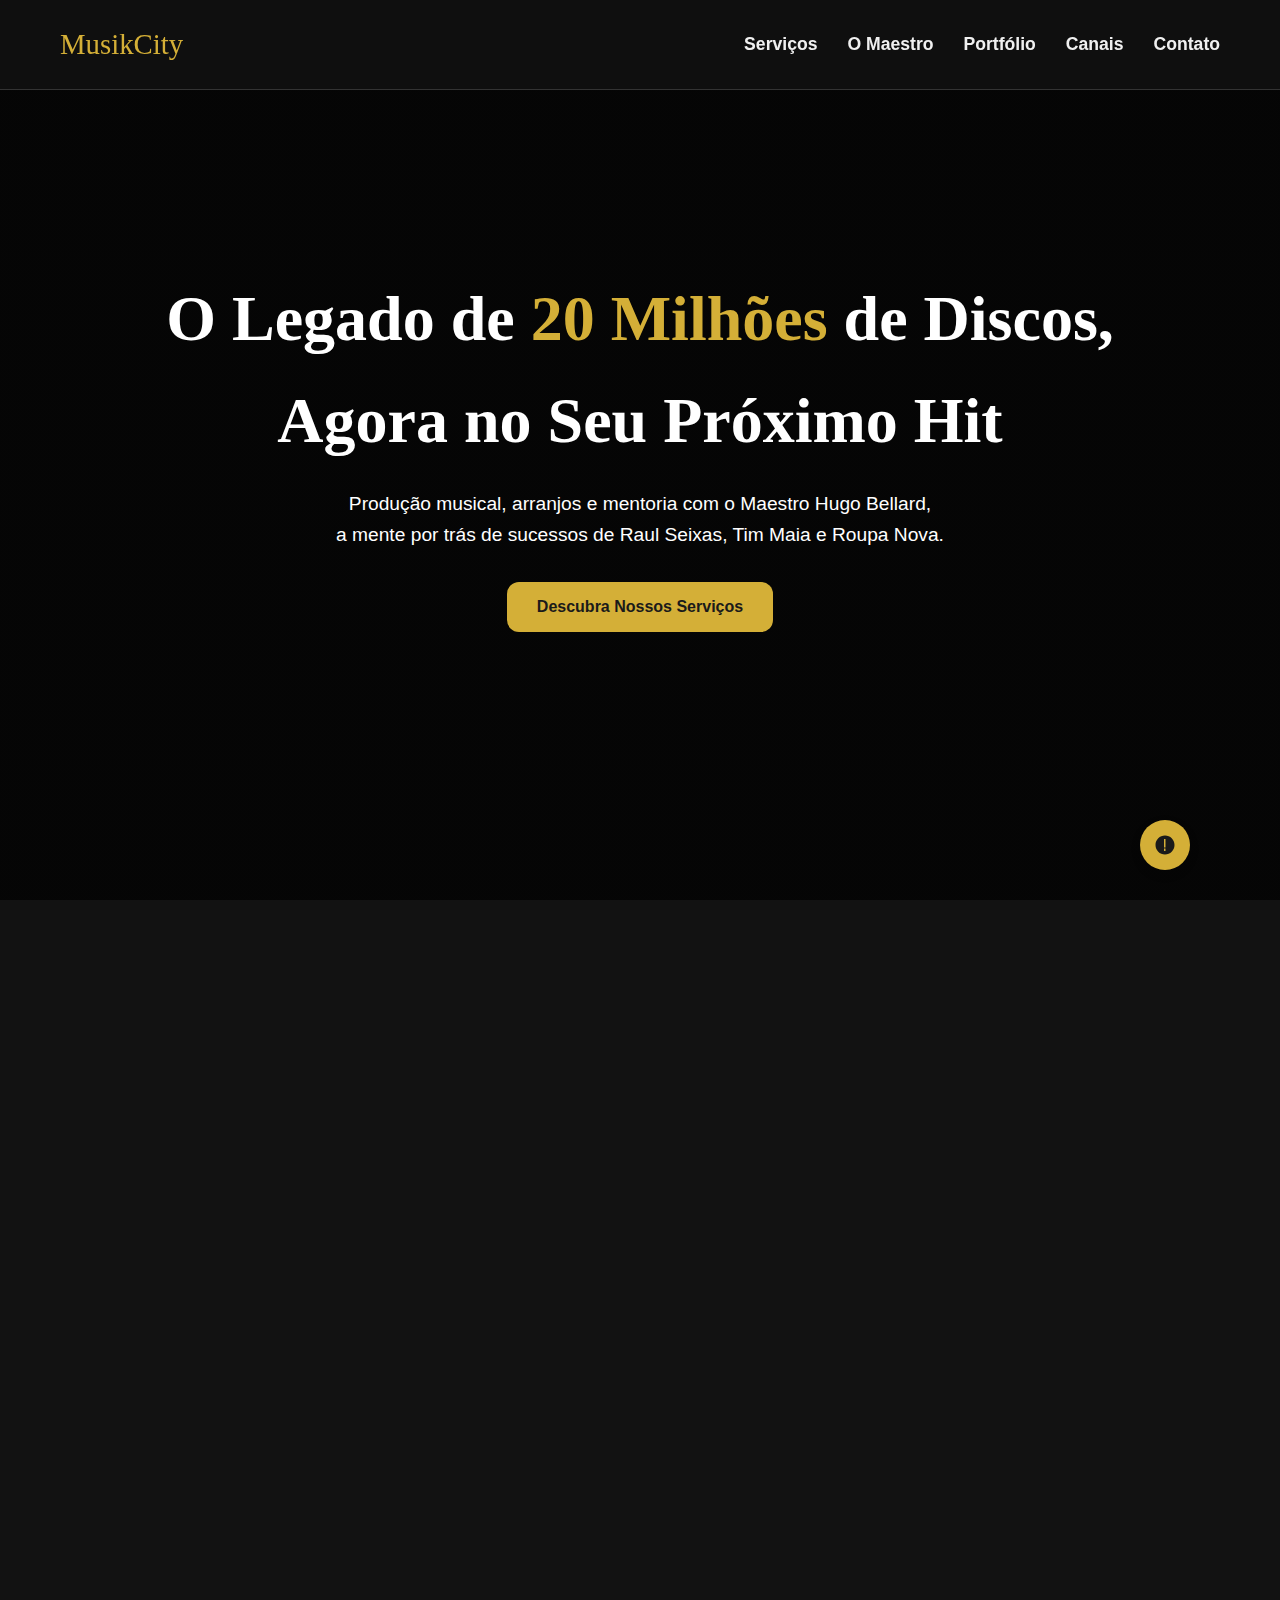
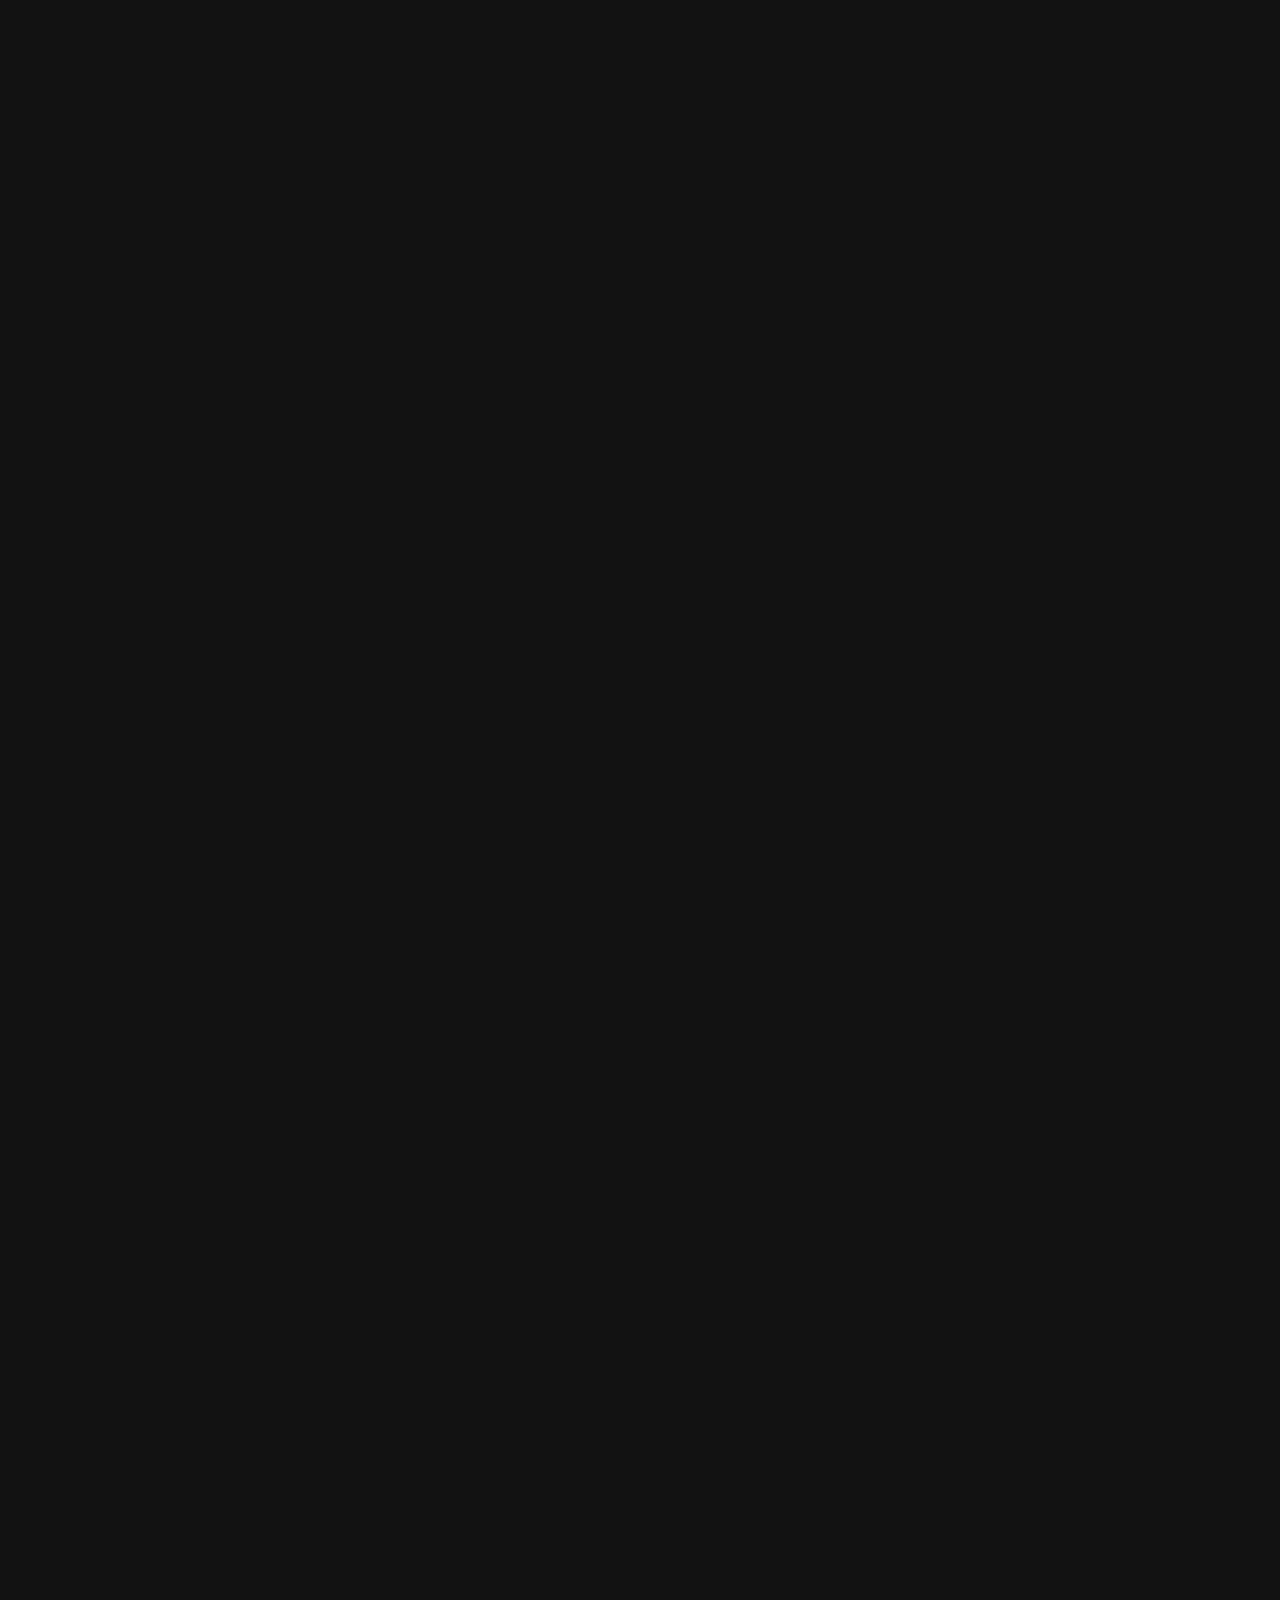
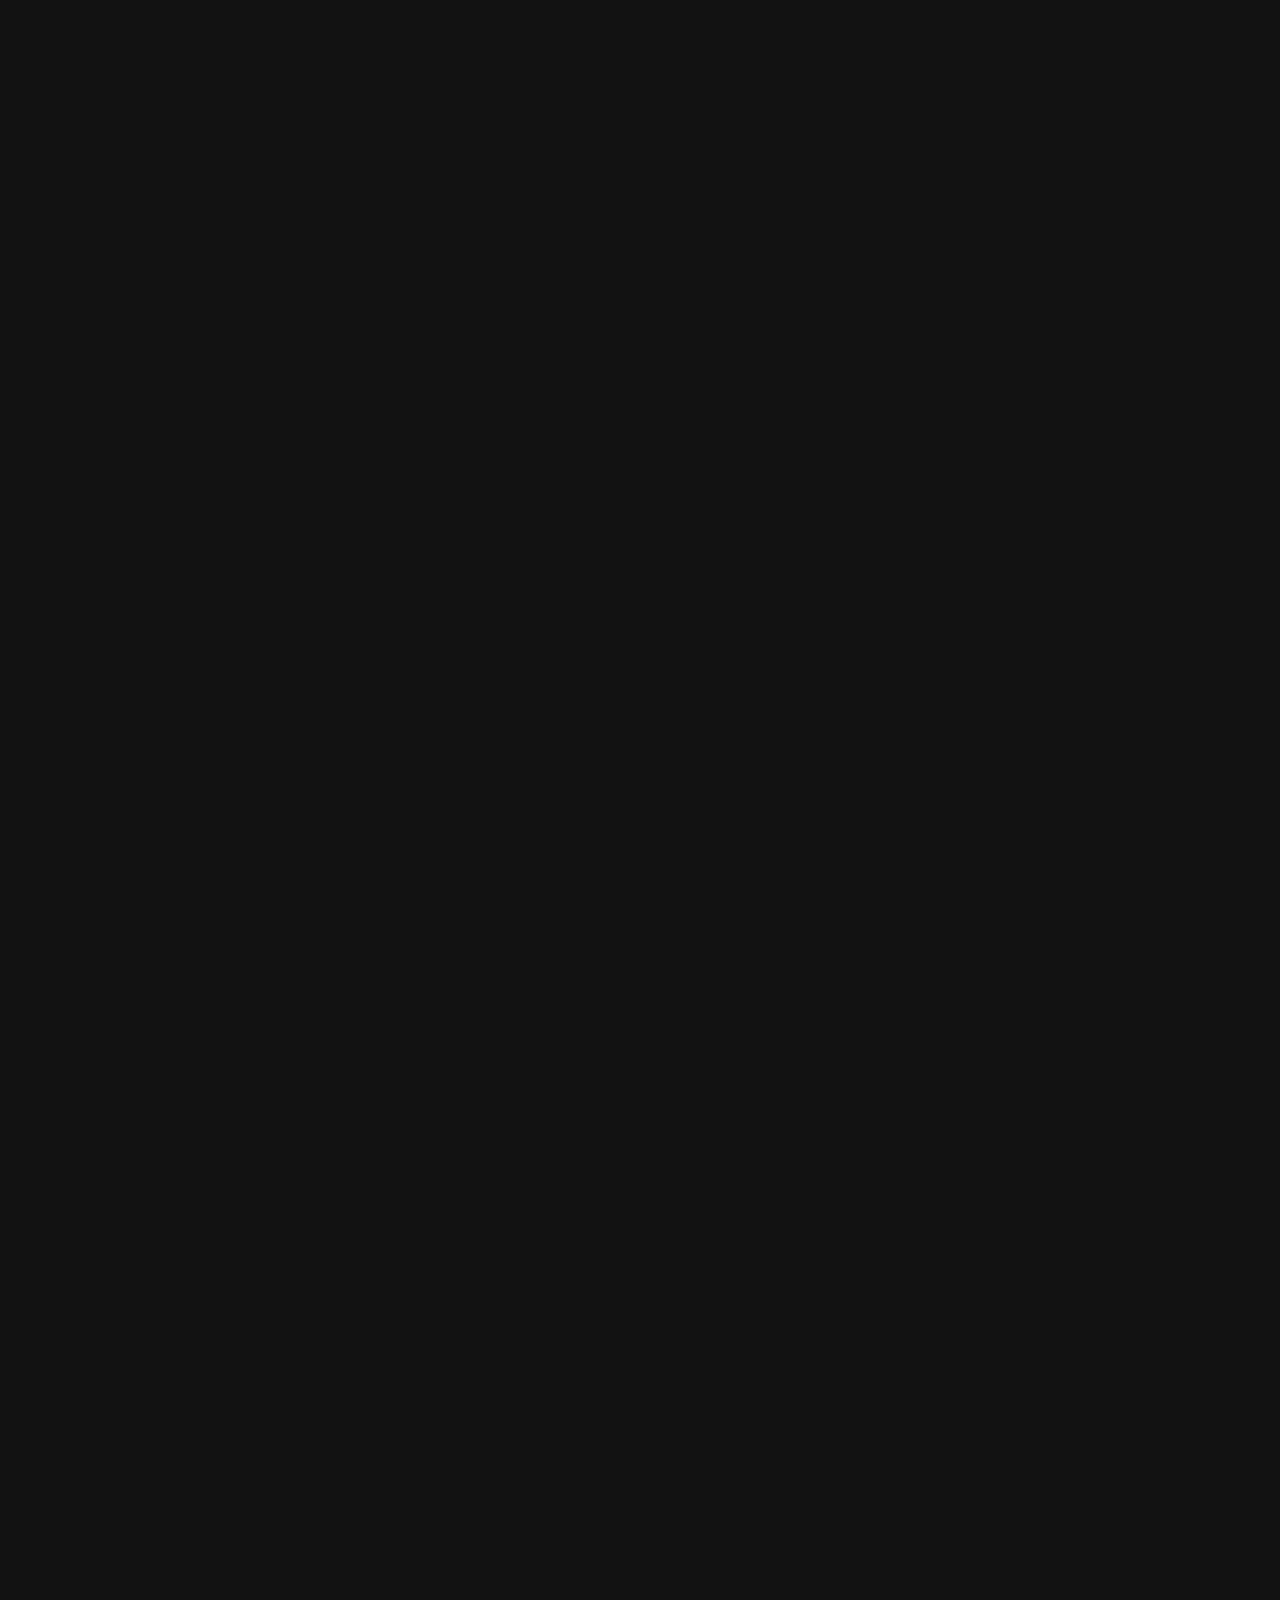
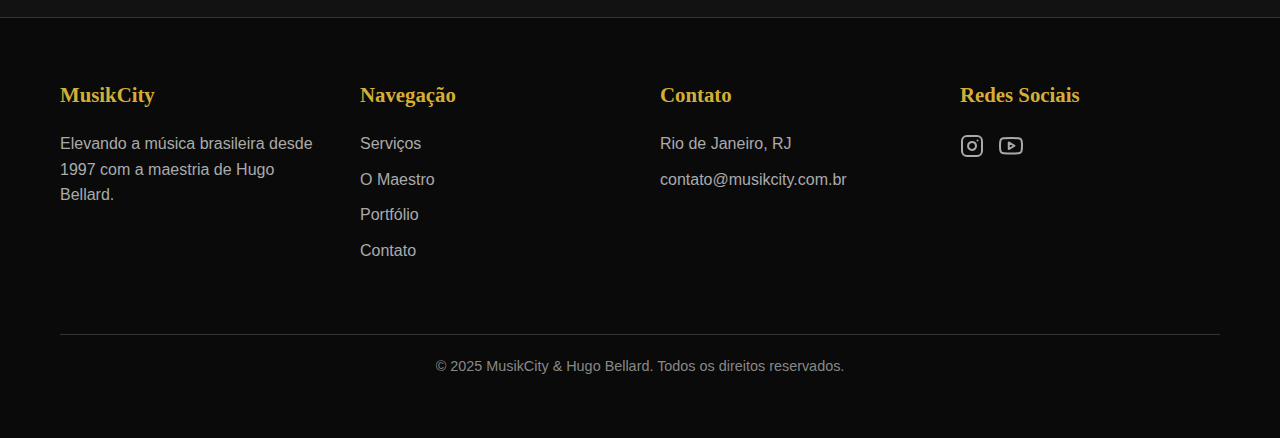
<file: index.html>
<!DOCTYPE html>
<html lang="pt-BR">
  <head>
    <meta charset="UTF-8" />
    <meta name="viewport" content="width=device-width, initial-scale=1.0" />
    <title>MusikCity - Produção Musical com Hugo Bellard</title>
    <link rel="shortcut icon" href="./../imgs/notas-musicais.png" type="image/x-icon">
    <!-- No <head> do seu site.html -->
<link rel="stylesheet" href="../css/style.css">

<!-- Antes de fechar o </body> -->
<script src="../scripts/scripts.js"></script>
   
  </head>
  <body>
    <header class="main-header">
      <div class="container">
        <a href="#" class="logo">MusikCity</a>
        <nav id="main-nav" class="main-nav">
          <ul>
            <li><a href="#services">Serviços</a></li>
            <li><a href="#maestro">O Maestro</a></li>
            <li><a href="#portfolio">Portfólio</a></li>
            <li><a href="#canais">Canais</a></li>
            <li><a href="#cta">Contato</a></li>
          </ul>
        </nav>
        <button id="hamburger-btn" class="hamburger-btn">
          <span class="bar"></span>
          <span class="bar"></span>
          <span class="bar"></span>
        </button>
      </div>
    </header>

    <main>
      <section id="hero" class="hero fade-in-section">
        <div class="hero-content">
          <h1>
            O Legado de <span>20 Milhões</span> de Discos,<br> Agora no Seu Próximo
            Hit
          </h1>
          <p>
            Produção musical, arranjos e mentoria com o Maestro Hugo Bellard,<br> a
            mente por trás de sucessos de Raul Seixas, Tim Maia e Roupa Nova.
          </p>
          <a href="#services" class="btn">Descubra Nossos Serviços</a>
        </div>
      </section>

      <section id="services" class="fade-in-section">
        <div class="container">
          <h2 class="section-title">Serviços de Elite para Sua Carreira</h2>
          <p class="section-subtitle">
            Do arranjo inicial à masterização final, oferecemos um
            acompanhamento completo para transformar sua visão em realidade
            sonora.
          </p>
          <div class="services-grid">
            <div class="service-card">
              <h3>Produção Musical Completa</h3>
              <p>
                Uma jornada completa, da composição à masterização. Cuidamos de
                cada detalhe para que sua música atinja o padrão da indústria.
              </p>
            </div>
            <div class="service-card">
              <h3>Arranjos e Gravação</h3>
              <p>
                Eleve sua composição com arranjos assinados por Hugo Bellard.
                Gravamos com músicos experientes, online ou presencialmente.
              </p>
            </div>
            <div class="service-card">
              <h3>Consultoria Estratégica</h3>
              <p>
                Uma sessão individual com o maestro para destravar o potencial
                da sua carreira, refinar sua música e traçar os próximos passos.
              </p>
            </div>
          </div>
        </div>
      </section>

      <section id="maestro" class="fade-in-section">
        <div class="container">
          <div class="maestro-content">
            <div class="maestro-image">
              <img src="../imgs/hugo2.jpg" alt="Maestro Hugo Bellard" />
            </div>
            <div class="maestro-bio">
              <h2 class="section-title" style="text-align: left">
                Hugo Bellard
              </h2>
              <p class="subtitle">Produtor, Arranjador e Maestro</p>
              <p>
                Com uma carreira que moldou a música popular brasileira, Hugo
                Bellard é sinônimo de excelência. Seus arranjos e produções
                renderam mais de 20 milhões de discos de ouro e platina,
                trabalhando ao lado de ícones como Tim Maia, Raul Seixas, Jorge
                Ben Jor e Sidney Magal.
              </p>
              <br />
              <p>
                Fundada em 1997, a MusikCity nasceu do desejo de Bellard de
                abrir as portas da indústria para novos talentos, oferecendo a
                mesma qualidade e dedicação que o consagraram a artistas de todo
                o Brasil.
              </p>
              <br />
              <a href="#cta" class="btn">Fale com o Maestro</a>
            </div>
          </div>
        </div>
      </section>

      <section id="portfolio" class="fade-in-section">
        <div class="container">
          <h2 class="section-title">Um Legado em Canções</h2>
          <p class="section-subtitle">
            Explore alguns dos álbuns icônicos que contaram com a produção e os
            arranjos do Maestro Hugo Bellard.
          </p>
          <div class="portfolio-grid">
            <div class="portfolio-item">
              <img src="../imgs/Gita.jpg" alt="Capa do Álbum Gita de Raul Seixas" />
            </div>
            <div class="portfolio-item">
              <img src="../imgs/timmaia.jpg" alt="Capa do Álbum Tim Maia de 1970" />
            </div>
            <div class="portfolio-item">
              <img
                src="../imgs/roupanova.webp"
                alt="Capa do Álbum Roupa Nova de 1985"
              />
            </div>
            <div class="portfolio-item">
              <img
                src="../imgs/capa-tabua-de-esmeralda-jorge-ben.jpg"
                alt="Capa do Álbum A Tábua de Esmeralda de Jorge Ben Jor"
              />
            </div>
            <div class="portfolio-item">
              <img src="../imgs/sidney.webp" alt="Capa de Álbum de Sidney Magal" />
            </div>
            <div class="portfolio-item">
              <img src="../imgs/peninha.jpg" alt="Capa do Álbum Sonhos de Peninha" />
            </div>
            <div class="portfolio-item">
              <img
                src="../imgs/paixaoewando.jpg"
                alt="Capa do Álbum Fogo e Paixão de Wando"
              />
            </div>
            <div class="portfolio-item">
              <img
                src="../imgs/jose.webp"
                alt="Capa do Álbum Aguenta Coração de José Augusto"
              />
            </div>
          </div>
        </div>
      </section>

      <section id="canais" class="fade-in-section">
        <div class="container">
          <h2 class="section-title">Canais do Site</h2>
          <p class="section-subtitle">
            Acesso rápido aos nossos principais serviços e informações para
            músicos e compositores.
          </p>
          <div class="canais-grid">
            <a href="#" class="canal-card">
              <div class="canal-icon">
                <svg
                  xmlns="http://www.w3.org/2000/svg"
                  width="32"
                  height="32"
                  viewBox="0 0 24 24"
                  fill="none"
                  stroke="currentColor"
                  stroke-width="2"
                  stroke-linecap="round"
                  stroke-linejoin="round"
                >
                  <path d="M12 22s8-4 8-10V5l-8-3-8 3v7c0 6 8 10 8 10z"></path>
                </svg>
              </div>
              <h4>Divulgação para Gravadoras</h4>
            </a>
            <a href="#" class="canal-card">
              <div class="canal-icon">
                <svg
                  xmlns="http://www.w3.org/2000/svg"
                  width="32"
                  height="32"
                  viewBox="0 0 24 24"
                  fill="none"
                  stroke="currentColor"
                  stroke-width="2"
                  stroke-linecap="round"
                  stroke-linejoin="round"
                >
                  <path d="M9 18V5l12-2v13"></path>
                  <circle cx="6" cy="18" r="3"></circle>
                  <circle cx="18" cy="16" r="3"></circle>
                </svg>
              </div>
              <h4>Gravação e Arranjos</h4>
            </a>
            <a href="#" class="canal-card">
              <div class="canal-icon">
                <svg
                  xmlns="http://www.w3.org/2000/svg"
                  width="32"
                  height="32"
                  viewBox="0 0 24 24"
                  fill="none"
                  stroke="currentColor"
                  stroke-width="2"
                  stroke-linecap="round"
                  stroke-linejoin="round"
                >
                  <path
                    d="M17 3a2.828 2.828 0 1 1 4 4L7.5 20.5 2 22l1.5-5.5L17 3z"
                  ></path>
                </svg>
              </div>
              <h4>Parceria para Letristas</h4>
            </a>
            <a href="#" class="canal-card">
              <div class="canal-icon">
                <svg
                  xmlns="http://www.w3.org/2000/svg"
                  width="32"
                  height="32"
                  viewBox="0 0 24 24"
                  fill="none"
                  stroke="currentColor"
                  stroke-width="2"
                  stroke-linecap="round"
                  stroke-linejoin="round"
                >
                  <path d="M21.21 15.89A10 10 0 1 1 8 2.83"></path>
                  <path d="M22 12A10 10 0 0 0 12 2v10z"></path>
                </svg>
              </div>
              <h4>Consultoria Musical</h4>
            </a>
            <a href="#" class="canal-card">
              <div class="canal-icon">
                <svg
                  xmlns="http://www.w3.org/2000/svg"
                  width="32"
                  height="32"
                  viewBox="0 0 24 24"
                  fill="none"
                  stroke="currentColor"
                  stroke-width="2"
                  stroke-linecap="round"
                  stroke-linejoin="round"
                >
                  <circle cx="12" cy="12" r="2"></circle>
                  <path
                    d="M16.24 7.76a6 6 0 0 1 0 8.49m-8.48-.01a6 6 0 0 1 0-8.49m11.31-2.82a10 10 0 0 1 0 14.14m-14.14 0a10 10 0 0 1 0-14.14"
                  ></path>
                </svg>
              </div>
              <h4>Rádios do Brasil ao Vivo</h4>
            </a>
            <a href="#" class="canal-card">
              <div class="canal-icon">
                <svg
                  xmlns="http://www.w3.org/2000/svg"
                  width="32"
                  height="32"
                  viewBox="0 0 24 24"
                  fill="none"
                  stroke="currentColor"
                  stroke-width="2"
                  stroke-linecap="round"
                  stroke-linejoin="round"
                >
                  <path
                    d="M14 2H6a2 2 0 0 0-2 2v16a2 2 0 0 0 2 2h12a2 2 0 0 0 2-2V8z"
                  ></path>
                  <polyline points="14 2 14 8 20 8"></polyline>
                  <line x1="16" y1="13" x2="8" y2="13"></line>
                  <line x1="16" y1="17" x2="8" y2="17"></line>
                  <polyline points="10 9 9 9 8 9"></polyline>
                </svg>
              </div>
              <h4>Registro de Música e Letra</h4>
            </a>
          </div>
        </div>
      </section>

      <section id="testimonials" class="fade-in-section">
        <div class="container">
          <h2 class="section-title">O Que Dizem os Artistas</h2>
          <div class="testimonials-container">
            <div class="testimonial-card">
              <p>
                "Trabalhar com o Hugo foi um divisor de águas. Ele não apenas
                entendeu minha música, mas a elevou a um patamar que eu não
                imaginava ser possível. A experiência e a sensibilidade dele são
                incomparáveis."
              </p>
              <p class="author">- Artista Independente Satisfeito</p>
            </div>
            <div class="testimonial-card">
              <p>
                "A consultoria me deu a clareza que eu precisava para os
                próximos passos da minha carreira. O Hugo tem uma visão de
                mercado única. Recomendo demais!"
              </p>
              <p class="author">- Compositora de MPB</p>
            </div>
            <div class="testimonial-card">
              <p>
                "Gravar com o Bellard foi realizar um sonho. A qualidade do
                arranjo e da produção final superou todas as minhas
                expectativas. Um verdadeiro mestre."
              </p>
              <p class="author">- Banda de Pop Rock</p>
            </div>
            <div class="testimonial-card hidden">
              <p>
                "Eu estava travado na minha composição e a mentoria com o Hugo
                abriu minha mente para novas possibilidades harmônicas e
                melódicas. Incrível!"
              </p>
              <p class="author">- Músico de Bossa Nova</p>
            </div>
            <div class="testimonial-card hidden">
              <p>
                "O processo de produção foi todo online e fluiu perfeitamente. A
                comunicação foi excelente e o resultado ficou profissional,
                pronto para as rádios."
              </p>
              <p class="author">- Cantor Sertanejo</p>
            </div>
          </div>
          <button id="load-more-btn" class="btn">Leia Mais</button>
        </div>
      </section>

      <section id="cta" class="fade-in-section">
        <div class="container">
          <h2 class="section-title">Pronto para Elevar Sua Música?</h2>
          <p class="section-subtitle">
            Vamos conversar sobre o seu projeto. Envie sua demo ou agende uma
            conversa inicial para descobrirmos como podemos trabalhar juntos.
          </p>
          <a href="mailto:contato@musikcity.com.br" class="btn"
            >Entre em Contato</a
          >
        </div>
      </section>
    </main>

    <footer class="main-footer">
      <div class="container">
        <div class="footer-grid">
          <div class="footer-column">
            <h4>MusikCity</h4>
            <p>
              Elevando a música brasileira desde 1997 com a maestria de Hugo
              Bellard.
            </p>
          </div>
          <div class="footer-column">
            <h4>Navegação</h4>
            <ul>
              <li><a href="#services">Serviços</a></li>
              <li><a href="#maestro">O Maestro</a></li>
              <li><a href="#portfolio">Portfólio</a></li>
              <li><a href="#cta">Contato</a></li>
            </ul>
          </div>
          <div class="footer-column">
            <h4>Contato</h4>
            <ul>
              <li><p>Rio de Janeiro, RJ</p></li>
              <li>
                <a href="mailto:contato@musikcity.com.br"
                  >contato@musikcity.com.br</a
                >
              </li>
            </ul>
          </div>
          <div class="footer-column">
            <h4>Redes Sociais</h4>
            <div class="footer-socials">
              <a href="#" aria-label="Instagram">
                <svg
                  xmlns="http://www.w3.org/2000/svg"
                  width="24"
                  height="24"
                  viewBox="0 0 24 24"
                  fill="none"
                  stroke="currentColor"
                  stroke-width="2"
                  stroke-linecap="round"
                  stroke-linejoin="round"
                >
                  <rect x="2" y="2" width="20" height="20" rx="5" ry="5"></rect>
                  <path
                    d="M16 11.37A4 4 0 1 1 12.63 8 4 4 0 0 1 16 11.37z"
                  ></path>
                  <line x1="17.5" y1="6.5" x2="17.51" y2="6.5"></line>
                </svg>
              </a>
              <a href="#" aria-label="YouTube">
                <svg
                  xmlns="http://www.w3.org/2000/svg"
                  width="24"
                  height="24"
                  viewBox="0 0 24 24"
                  fill="none"
                  stroke="currentColor"
                  stroke-width="2"
                  stroke-linecap="round"
                  stroke-linejoin="round"
                >
                  <path
                    d="M22.54 6.42a2.78 2.78 0 0 0-1.94-2C18.88 4 12 4 12 4s-6.88 0-8.6.46a2.78 2.78 0 0 0-1.94 2A29 29 0 0 0 1 11.75a29 29 0 0 0 .46 5.33A2.78 2.78 0 0 0 3.4 19c1.72.46 8.6.46 8.6.46s6.88 0 8.6-.46a2.78 2.78 0 0 0 1.94-2 29 29 0 0 0 .46-5.25 29 29 0 0 0-.46-5.33z"
                  ></path>
                  <polygon
                    points="9.75 15.02 15.5 11.75 9.75 8.48 9.75 15.02"
                  ></polygon>
                </svg>
              </a>
            </div>
          </div>
        </div>
        <div class="footer-bottom">
          &copy; 2025 MusikCity & Hugo Bellard. Todos os direitos reservados.
        </div>
      </div>
    </footer>

    <div class="fixed-buttons-container">
      <div id="accessibility-panel">
        <button
          id="close-access-panel"
          aria-label="Fechar painel de acessibilidade"
        >
          &times;
        </button>
        <div class="access-group">
          <label>Tamanho da Fonte</label>
          <div class="access-controls">
            <button id="decrease-font">A-</button>
            <button id="increase-font">A+</button>
          </div>
        </div>
        <div class="access-group">
          <label>Tema</label>
          <div class="access-controls">
            <button id="toggle-theme">Claro / Escuro</button>
          </div>
        </div>
      </div>
      <button
        id="accessibility-btn"
        aria-label="Abrir painel de acessibilidade"
      >
        <svg
          xmlns="http://www.w3.org/2000/svg"
          width="24"
          height="24"
          viewBox="0 0 24 24"
          fill="currentColor"
        >
          <path
            d="M12 2.5c-5.25 0-9.5 4.25-9.5 9.5s4.25 9.5 9.5 9.5 9.5-4.25 9.5-9.5S17.25 2.5 12 2.5zM12.5 18H11v-2.5h1.5V18zm0-3.5H11V6h1.5v8.5z"
          />
        </svg>
      </button>
      <a href="#" id="back-to-top-btn" aria-label="Voltar ao topo">↑</a>
    </div>


  </body>
</html>
</file>
<file: css/style.css>
/* Tooltip dos artistas no portfólio */
.portfolio-img-wrapper {
  position: relative;
  display: block;
}
.portfolio-tooltip {
  position: absolute;
  left: 50%;
  bottom: 10px;
  transform: translateX(-50%) translateY(10px);
  background: var(--card-background);
  color: var(--text-color);
  padding: 12px 18px;
  border-radius: 8px;
  box-shadow: 0 4px 16px rgba(0,0,0,0.18);
  font-size: 1rem;
  opacity: 0;
  pointer-events: none;
  transition: opacity 0.3s, transform 0.3s;
  z-index: 10;
  width: 220px;
  text-align: center;
}
.portfolio-img-wrapper:hover .portfolio-tooltip {
  opacity: 1;
  pointer-events: auto;
  transform: translateX(-50%) translateY(-10px);
}

      @import url("https://fonts.googleapis.com/css2?family=Montserrat:wght@400;700&family=Playfair+Display:wght@700&display=swap");

      :root {
        --primary-color: #1a1a1a;
        --secondary-color: #d4af37;
        --text-color: #f0f0f0;
        --background-color: #121212;
        --card-background: #242424;
        --border-color: #333;
        --border-radius: 12px;
      }

      body.light-theme {
        --primary-color: #ffffff;
        --secondary-color: #b89b32;
        --text-color: #333333;
        --background-color: #f8f9fa;
        --card-background: #ffffff;
        --border-color: #e9ecef;
      }

      html {
        scroll-behavior: smooth;
      }

      * {
        margin: 0;
        padding: 0;
        box-sizing: border-box;
      }

      body {
        font-family: "Montserrat", sans-serif;
        background-color: var(--background-color);
        color: var(--text-color);
        line-height: 1.6;
        transition: background-color 0.3s ease, color 0.3s ease;
      }

      .container {
        max-width: 1200px;
        margin: 0 auto;
        padding: 0 20px;
      }

      .fade-in-section {
        opacity: 0;
        transform: translateY(20px);
        transition: opacity 0.6s ease-out, transform 0.6s ease-out;
      }
      .fade-in-section.is-visible {
        opacity: 1;
        transform: translateY(0);
      }

      .main-header {
        background-color: rgba(18, 18, 18, 0.8);
        padding: 1rem 0;
        position: fixed;
        width: 100%;
        height: 90px;
        top: 0;
        z-index: 1000;
        backdrop-filter: blur(10px);
        border-bottom: 1px solid var(--border-color);
        transition: background-color 0.3s ease, border-color 0.3s ease;
        align-items: center;
        align-content: center;
      }

      body.light-theme .main-header {
        background-color: rgba(248, 249, 250, 0.8);
      }

      .main-header .container {
        display: flex;
        justify-content: space-between;
        align-items: center;
      }
      .logo {
        font-family: "Playfair Display", serif;
        font-size: 1.8rem;
        color: var(--secondary-color);
        text-decoration: none;
        transition: transform 0.3s ease, color 0.3s ease;
      }
      .logo:hover {
        transform: scale(1.05);
      }

      .main-nav ul {
        list-style: none;
        display: flex;
      }
      .main-nav ul li {
        margin-left: 30px;
      }
      .main-nav ul li a {
        color: var(--text-color);
        text-decoration: none;
        font-weight: bold;
        font-size: 1.1rem;
        transition: color 0.3s ease;
        position: relative;
        padding-bottom: 5px;
      }
      .main-nav ul li a::after {
        content: "";
        position: absolute;
        width: 0;
        height: 2px;
        bottom: 0;
        left: 0;
        background-color: var(--secondary-color);
        transition: width 0.4s ease, background-color 0.3s ease;
      }

      .main-nav ul li a.active-link {
        color: var(--secondary-color);
      }
      .main-nav ul li a.active-link::after {
        width: 100%;
      }
      .main-nav ul li a:hover {
        color: var(--secondary-color);
      }
      .main-nav ul li a:hover::after {
        width: 100%;
      }

      .hero {
        height: 100vh;
        background: linear-gradient(rgba(0, 0, 0, 0.7), rgba(0, 0, 0, 0.7)),
          url("https://images.unsplash.com/photo-1511379938547-c1f69419868d?q=80&w=2070&auto=format&fit=crop")
            no-repeat center center/cover;
        display: flex;
        align-items: center;
        justify-content: center;
        text-align: center;
        padding-top: 80px;
      }
      .hero h1,
      .hero p {
        color: #fff !important;
      }
      body.light-theme .hero h1,
      body.light-theme .hero p {
        text-shadow: 0 2px 4px rgba(0, 0, 0, 0.5);
      }
      .hero h1 {
        font-family: "Playfair Display", serif;
        font-size: 4rem;
        margin-bottom: 1rem;
      }
      .hero h1 span {
        color: var(--secondary-color);
      }
      .hero p {
        font-size: 1.2rem;
        margin-bottom: 2rem;
      }

      .btn {
        display: inline-block;
        background-color: var(--secondary-color);
        color: var(--primary-color);
        padding: 12px 30px;
        text-decoration: none;
        font-weight: bold;
        border-radius: var(--border-radius);
        transition: background-color 0.3s ease, transform 0.3s ease,
          box-shadow 0.3s ease;
      }
      body.light-theme .btn {
        color: #fff;
      }
      .btn:hover {
        background-color: #c5a230;
        transform: translateY(-5px);
        box-shadow: 0 8px 20px rgba(212, 175, 55, 0.3);
      }

      section {
        padding: 80px 0;
        transition: background-color 0.3s ease;
      }
      .section-title {
        text-align: center;
        font-family: "Playfair Display", serif;
        font-size: 2.8rem;
        margin-bottom: 1rem;
      }
      .section-subtitle {
        text-align: center;
        max-width: 600px;
        margin: 0 auto 60px auto;
        color: #aaa;
      }
      body.light-theme .section-subtitle {
        color: #555;
      }

      .service-card,
      .canal-card,
      .testimonial-card {
        background-color: var(--card-background);
        border-radius: var(--border-radius);
        transition: transform 0.3s ease, box-shadow 0.3s ease,
          border-color 0.3s ease, background-color 0.3s ease;
      }
      .services-grid {
        display: grid;
        grid-template-columns: repeat(auto-fit, minmax(300px, 1fr));
        gap: 30px;
      }
      .service-card {
        padding: 30px;
        text-align: center;
        border: 2px solid transparent;
        box-shadow: 0 5px 15px rgba(0, 0, 0, 0.1);
      }
      .service-card:hover {
        transform: translateY(-10px);
        box-shadow: 0 15px 25px rgba(0, 0, 0, 0.3);
        border-color: var(--secondary-color);
      }
      body.light-theme .service-card:hover {
        box-shadow: 0 15px 25px rgba(0, 0, 0, 0.1);
      }
      .service-card h3 {
        font-family: "Playfair Display", serif;
        color: var(--secondary-color);
        font-size: 1.5rem;
        margin-bottom: 15px;
        transition: color 0.3s ease;
      }

      #maestro {
        background-color: var(--primary-color);
      }
      .maestro-content {
        display: flex;
        align-items: center;
        gap: 50px;
      }
      .maestro-image img {
        width: 450px;
        height: auto;
        object-fit: cover;
        max-width: 600px;
        border-radius: var(--border-radius);
        border: 3px solid var(--secondary-color);
        transition: border-color 0.3s ease;
      }
      .maestro-bio .subtitle {
        color: var(--secondary-color);
        font-size: 1.2rem;
        font-weight: bold;
        margin-bottom: 20px;
        transition: color 0.3s ease;
      }

      .portfolio-grid {
        display: grid;
        grid-template-columns: repeat(auto-fill, minmax(250px, 1fr));
        gap: 20px;
      }
      .portfolio-item {
        border-radius: var(--border-radius);
        overflow: hidden;
        transition: transform 0.4s ease, box-shadow 0.4s ease;
      }
      .portfolio-item img {
        width: 100%;
        height: 100%;
        object-fit: cover;
        display: block;
      }
      .portfolio-item:hover {
        transform: scale(1.05);
        box-shadow: 0 10px 30px rgba(212, 175, 55, 0.2);
      }

      #canais {
        background-color: var(--primary-color);
      }
      .canais-grid {
        display: grid;
        grid-template-columns: repeat(auto-fit, minmax(300px, 1fr));
        gap: 30px;
      }
      .canal-card {
        padding: 25px;
        text-decoration: none;
        display: flex;
        align-items: center;
        gap: 15px;
        box-shadow: 0 5px 15px rgba(0, 0, 0, 0.1);
      }
      .canal-card:hover {
        transform: translateY(-5px);
        box-shadow: 0 10px 20px rgba(0, 0, 0, 0.2);
      }
      .canal-icon {
        color: var(--secondary-color);
        flex-shrink: 0;
      }
      .canal-card h4 {
        font-family: "Playfair Display", serif;
        font-size: 1.3rem;
        color: var(--text-color);
        transition: color 0.3s ease;
      }
      .canal-card:hover h4 {
        color: var(--secondary-color);
      }

      #testimonials {
        background-color: var(--primary-color);
      }
      .testimonials-container {
        display: grid;
        grid-template-columns: 1fr;
        gap: 20px;
      }
      .testimonial-card {
        padding: 30px;
        border-left: 5px solid var(--secondary-color);
      }
      .testimonial-card.hidden {
        display: none;
      }
      .testimonial-card p {
        font-style: italic;
        margin-bottom: 15px;
      }
      .testimonial-card .author {
        font-weight: bold;
        color: var(--secondary-color);
        transition: color 0.3s ease;
      }
      #load-more-btn {
        margin: 40px auto 0;
        display: block;
      }

      .main-footer {
        background-color: #0a0a0a;
        padding: 60px 0;
        border-top: 1px solid var(--border-color);
        transition: border-color 0.3s ease, background-color 0.3s ease;
      }
      body.light-theme .main-footer {
        background-color: #e9ecef;
      }
      .footer-grid {
        display: grid;
        grid-template-columns: repeat(auto-fit, minmax(200px, 1fr));
        gap: 40px;
      }
      .footer-column h4 {
        font-family: "Playfair Display", serif;
        color: var(--secondary-color);
        font-size: 1.3rem;
        margin-bottom: 20px;
        transition: color 0.3s ease;
      }
      .footer-column ul {
        list-style: none;
        padding-left: 0;
      }
      .footer-column ul li {
        margin-bottom: 10px;
      }
      .footer-column ul li a,
      .footer-column p {
        color: #aaa;
        text-decoration: none;
        transition: color 0.3s ease;
      }
      body.light-theme .footer-column ul li a,
      body.light-theme .footer-column p {
        color: #555;
      }
      .footer-column ul li a:hover {
        color: var(--secondary-color);
      }
      .footer-socials {
        display: flex;
        gap: 15px;
      }
      .footer-socials a {
        color: #aaa;
        font-size: 1.5rem;
        transition: color 0.3s ease, transform 0.3s ease;
      }
      .footer-socials a:hover {
        color: var(--secondary-color);
        transform: scale(1.2);
      }
      .footer-bottom {
        text-align: center;
        margin-top: 60px;
        padding-top: 20px;
        border-top: 1px solid var(--border-color);
        font-size: 0.9rem;
        color: #888;
        transition: border-color 0.3s ease, color 0.3s ease;
      }
      body.light-theme .footer-bottom {
        color: #666;
      }

      /* --- CORREÇÃO: Estilos do Contêiner Flutuante --- */
      .fixed-buttons-container {
        position: fixed;
        bottom: 30px;
        right: 30px;
        z-index: 1001;
        display: flex;
        flex-direction: row;
        gap: 10px;
        align-items: center;
      }

      #accessibility-panel {
        position: absolute;
        bottom: calc(100% + 10px);
        right: 0;
        width: 300px;
        background-color: var(--card-background);
        border: 1px solid var(--border-color);
        border-radius: var(--border-radius);
        padding: 20px;
        box-shadow: 0 5px 15px rgba(0, 0, 0, 0.2);
        z-index: 1000;
        opacity: 0;
        visibility: hidden;
        transform: translateY(10px);
        transition: all 0.3s ease;
      }
      #accessibility-panel.active {
        opacity: 1;
        visibility: visible;
        transform: translateY(0);
      }
      #close-access-panel {
        position: absolute;
        top: 10px;
        right: 10px;
        background: none;
        border: none;
        color: var(--text-color);
        font-size: 1.5rem;
        cursor: pointer;
        line-height: 1;
      }
      #back-to-top-btn,
      #accessibility-btn {
        width: 50px;
        height: 50px;
        border-radius: 50%;
        background-color: var(--secondary-color);
        color: var(--primary-color);
        border: none;
        display: flex;
        align-items: center;
        justify-content: center;
        font-size: 1.5rem;
        cursor: pointer;
        box-shadow: 0 4px 10px rgba(0, 0, 0, 0.2);
        transition: transform 0.3s ease, opacity 0.3s ease, visibility 0.3s ease,
          background-color 0.3s ease;
        text-decoration: none;
      }
      body.light-theme #back-to-top-btn,
      body.light-theme #accessibility-btn {
        color: #fff;
      }
      #back-to-top-btn {
        visibility: hidden;
        opacity: 0;
      }
      #back-to-top-btn.visible {
        visibility: visible;
        opacity: 1;
      }
      #back-to-top-btn:hover,
      #accessibility-btn:hover {
        transform: scale(1.1);
        background-color: #c5a230;
      }
      .access-group {
        margin-bottom: 15px;
      }
      .access-group:last-child {
        margin-bottom: 0;
      }
      .access-group label {
        display: block;
        margin-bottom: 10px;
        font-weight: bold;
      }
      .access-controls button {
        background: var(--background-color);
        color: var(--text-color);
        border: 1px solid var(--border-color);
        padding: 8px 12px;
        border-radius: 5px;
        cursor: pointer;
        margin-right: 5px;
        transition: background-color 0.3s ease, color 0.3s ease,
          border-color 0.3s ease;
      }
      .access-controls button:hover {
        background-color: var(--secondary-color);
        color: #fff;
        border-color: var(--secondary-color);
      }

      .hamburger-btn {
        display: none;
        background: none;
        border: none;
        cursor: pointer;
        padding: 5px;
        z-index: 1001;
      }
      .hamburger-btn .bar {
        display: block;
        width: 25px;
        height: 3px;
        margin: 5px auto;
        background-color: var(--text-color);
        transition: all 0.3s ease-in-out;
      }
      @media (max-width: 1024px) {
        .main-nav {
          display: none;
          position: absolute;
          top: 100%;
          left: 0;
          width: 100%;
          background-color: rgba(18, 18, 18, 0.95);
          padding: 1rem 0;
        }
        body.light-theme .main-nav {
          background-color: rgba(255, 255, 255, 0.95);
        }
        .main-nav.active {
          display: block;
        }
        .main-nav ul {
          flex-direction: column;
          align-items: center;
        }
        .main-nav ul li {
          margin: 1rem 0;
          margin-left: 0;
        }
        .hamburger-btn {
          display: block;
        }
      }
      @media (max-width: 768px) {
        .hero h1 {
          font-size: 2.5rem;
        }
        .maestro-content,
        .footer-grid {
          flex-direction: column;
          text-align: center;
        }
        .maestro-bio h2,
        .footer-column h4 {
          text-align: center;
        }
        .section-title {
          font-size: 2.2rem;
        }
        .footer-grid {
          grid-template-columns: 1fr;
        }
        .footer-column ul {
          padding-left: 0;
        }
        .footer-socials {
          justify-content: center;
        }
      }
</file>
